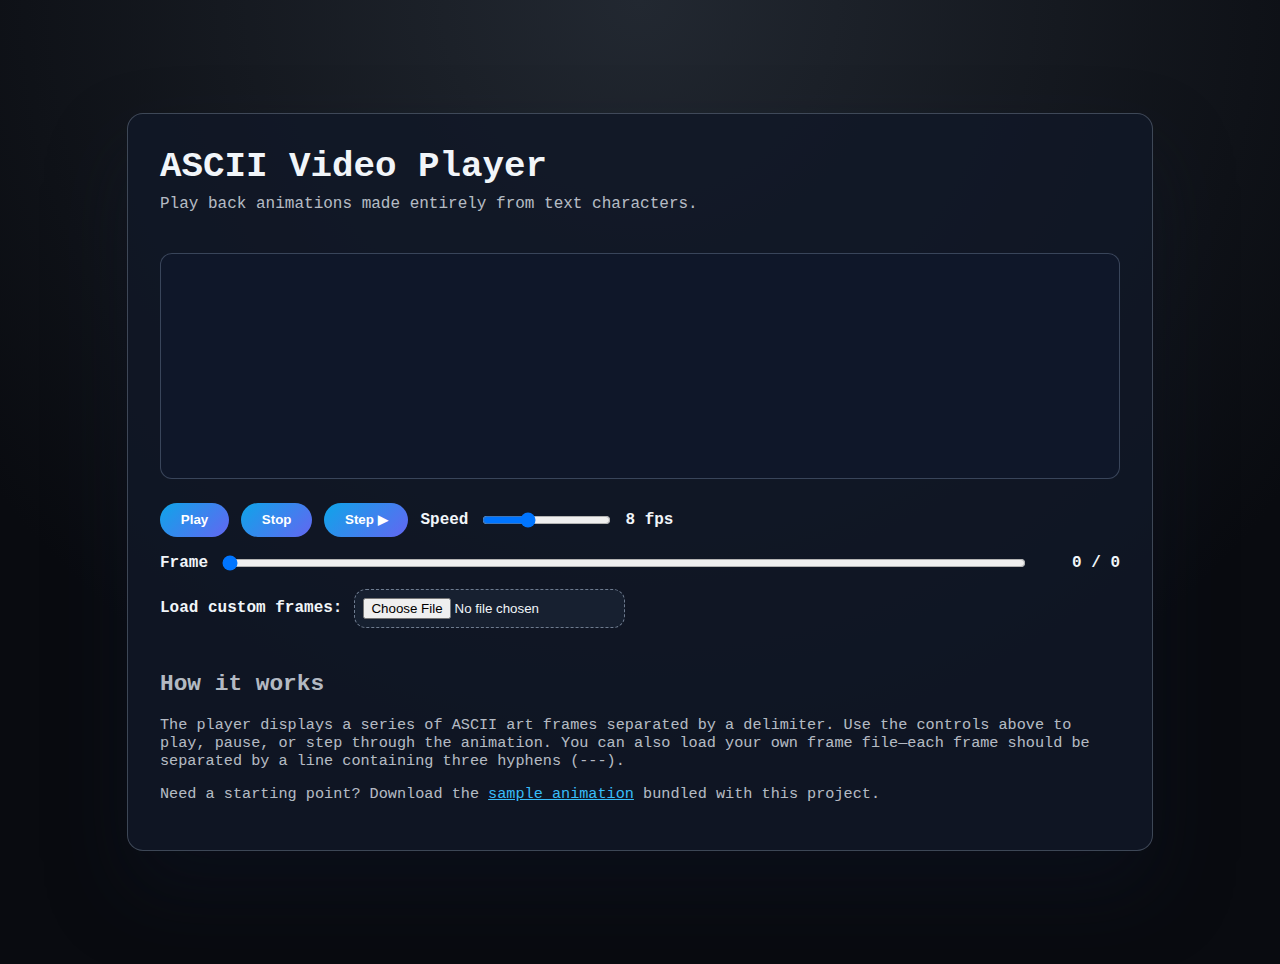
<file: index.html>
<!DOCTYPE html>
<html lang="en">
<head>
  <meta charset="UTF-8" />
  <meta name="viewport" content="width=device-width, initial-scale=1.0" />
  <title>ASCII Video Player</title>
  <link rel="stylesheet" href="style.css" />
</head>
<body>
  <main class="player">
    <header>
      <h1>ASCII Video Player</h1>
      <p class="tagline">Play back animations made entirely from text characters.</p>
    </header>

    <section class="display">
      <pre id="frameDisplay" aria-live="polite"></pre>
    </section>

    <section class="controls" aria-label="Playback controls">
      <div class="primary-controls">
        <button id="playPauseBtn" type="button">Play</button>
        <button id="stopBtn" type="button">Stop</button>
        <button id="stepBtn" type="button">Step ▶</button>
        <label class="fps-control">
          <span>Speed</span>
          <input id="speedSlider" type="range" min="2" max="20" step="1" value="8" />
          <span id="speedValue">8 fps</span>
        </label>
      </div>

      <label class="timeline" for="frameRange">
        <span>Frame</span>
        <input id="frameRange" type="range" min="0" max="0" value="0" />
        <span id="frameCount">0 / 0</span>
      </label>

      <label class="file-loader" for="frameFile">
        <span>Load custom frames:</span>
        <input id="frameFile" type="file" accept=".txt,.asc,.ansi" />
      </label>
    </section>

    <section class="help">
      <h2>How it works</h2>
      <p>
        The player displays a series of ASCII art frames separated by a delimiter.
        Use the controls above to play, pause, or step through the animation. You can
        also load your own frame file—each frame should be separated by a line containing
        three hyphens (<code>---</code>).
      </p>
      <p>
        Need a starting point? Download the
        <a href="sample-frames.txt" download>sample animation</a>
        bundled with this project.
      </p>
    </section>
  </main>

  <script src="script.js"></script>
</body>
</html>
</file>
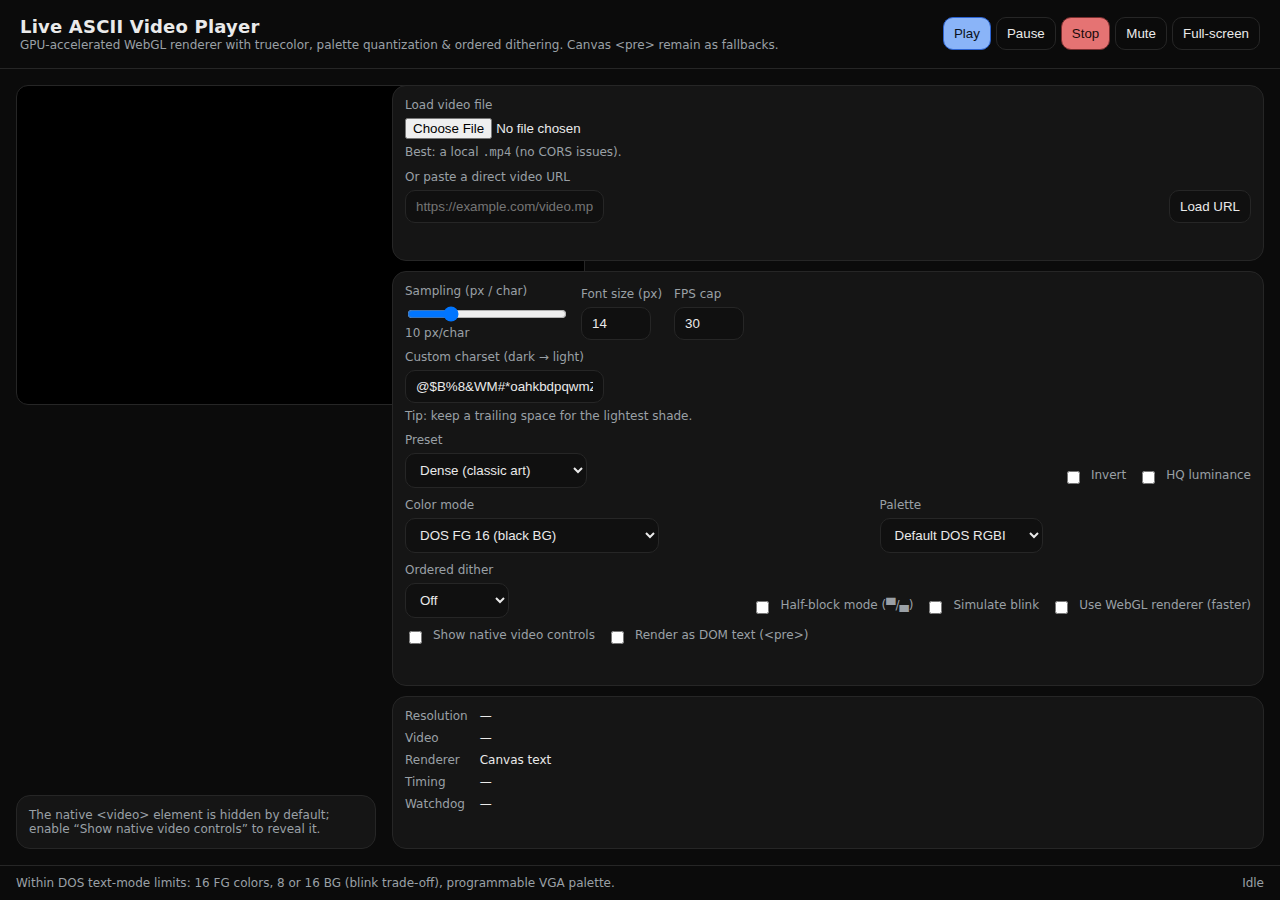
<file: ASCII video engine.html>
<!DOCTYPE html>
<html lang="en">
<head>
  <meta charset="utf-8" />
  <meta name="viewport" content="width=device-width, initial-scale=1, viewport-fit=cover" />
  <title>Live ASCII Video Player — GPU Accelerated (WebGL Truecolor)</title>
  <style>
    :root{
      --bg:#0b0b0b; --fg:#eaeaea; --muted:#9aa0a6; --accent:#8ab4f8;
      --card:#151515; --border:#262626; --danger:#e57373;
      --stage-ar: 16/9;
    }
    *{box-sizing:border-box}
    html,body{height:100%;margin:0;background:var(--bg);color:var(--fg);font-family:ui-sans-serif,system-ui,-apple-system,Segoe UI,Roboto,Helvetica,Arial,"Apple Color Emoji","Segoe UI Emoji";}
    .wrap{display:grid;grid-template-rows:auto 1fr auto;min-height:100dvh;}
    header{padding:16px 20px;border-bottom:1px solid var(--border);display:flex;gap:12px;align-items:center;justify-content:space-between;flex-wrap:wrap}
    header h1{font-size:18px;line-height:1.2;margin:0;font-weight:700;letter-spacing:.2px}
    header .sub{font-size:12px;color:var(--muted)}
    .controls{display:flex;flex-wrap:wrap;gap:10px;align-items:center}
    .card{background:var(--card);border:1px solid var(--border);border-radius:14px;padding:12px}
    label{font-size:12px;color:var(--muted);display:block;margin-bottom:6px}
    input[type="text"], input[type="number"], input[type="url"], .btn, select{
      background:#101010;border:1px solid var(--border);color:var(--fg);
      padding:8px 10px;border-radius:10px;outline:none;min-width:0;
    }
    input[type="range"]{width:160px}
    .btn{cursor:pointer;user-select:none;transition:transform .05s ease, background .2s ease}
    .btn:hover{background:#141414}
    .btn:active{transform:translateY(1px)}
    .btn.primary{background:var(--accent);color:#0b1220;border-color:#2b63d3}
    .btn.danger{background:var(--danger);color:#190a0a;border-color:#7a2e2e}
    .btn.ghost{background:transparent;border-color:var(--border)}
    .row{display:flex;gap:12px;flex-wrap:wrap;align-items:end}
    .grow{flex:1 1 auto}
    main{display:grid;grid-template-columns:360px 1fr;gap:16px;padding:16px;min-height:0}
    .left{min-width:260px}
    .right{display:grid;grid-template-rows:1fr auto;min-height:0}
    .stage{contain: layout; position:relative;display:flex;align-items:center;justify-content:center;background:#000;border-radius:12px;border:1px solid var(--border);min-height:320px;overflow:auto;aspect-ratio:var(--stage-ar)}
    canvas#ascii{display:block;width:100%;height:100%;}
    .footer{padding:10px 16px;border-top:1px solid var(--border);display:flex;justify-content:space-between;color:var(--muted);font-size:12px}
    .kv{display:grid;grid-template-columns:auto 1fr;gap:8px 12px;align-items:center}
    .muted{color:var(--muted)}
    .small{font-size:12px}
    .hint{font-size:12px;color:var(--muted);margin-top:6px}
    .stack{display:grid;gap:10px}
    .hidden{display:none !important}
    .switch{display:flex;align-items:center;gap:8px}
    .notice{background:#0f1a2b;border:1px dashed #2b63d3;color:#bcd3ff;padding:10px 12px;border-radius:12px;font-size:12px}
    .code{font-family:ui-monospace,SFMono-Regular,Menlo,Consolas,"Liberation Mono",monospace}

    .mobile-only{display:none}
    .desktop-only{display:initial}
    body.is-mobile .desktop-only{display:none}
    body.is-mobile .mobile-only{display:initial}

    body.is-mobile main{grid-template-columns:1fr; padding:10px; gap:10px}
    body.is-mobile .left{order:2}
    body.is-mobile .right{order:1}
    body.is-mobile .stage{min-height:38dvh; border-radius:10px}
    body.is-mobile input[type="range"]{width:100%}
    body.is-mobile .kv{grid-template-columns:1fr 1fr}
    .mobilebar{display:none}
    body.is-mobile .mobilebar{
      position:sticky;bottom:0;left:0;right:0;
      display:flex;gap:8px;align-items:center;justify-content:space-between;
      background:var(--card);border-top:1px solid var(--border);
      padding:8px env(safe-area-inset-right) calc(8px + env(safe-area-inset-bottom)) env(safe-area-inset-left);
      z-index:10;
    }
    body.is-mobile .mobilebar .btn{flex:0 0 auto; padding:10px 12px; border-radius:12px}
    body.is-mobile .mobilebar .btn.wide{flex:1 1 auto}
    body.is-mobile .mobilebar input[type="range"]{width:100%}
    body.is-mobile .footer{padding-bottom:calc(10px + env(safe-area-inset-bottom))}

    header, main .left, .mobilebar { position: relative; z-index: 20; }
    .stage, .stage canvas, #asciiPre { z-index: 0; pointer-events: none; }
    #video { pointer-events: none; }
  </style>
</head>
<body>
  <div class="wrap">
    <header>
      <div>
        <h1>Live ASCII Video Player</h1>
        <div class="sub">GPU‑accelerated WebGL renderer with truecolor, palette quantization & ordered dithering. Canvas &lt;pre&gt; remain as fallbacks.</div>
      </div>
      <div class="controls desktop-only">
        <button class="btn primary" id="playBtn">Play</button>
        <button class="btn ghost" id="pauseBtn">Pause</button>
        <button class="btn danger" id="stopBtn">Stop</button>
        <button class="btn ghost" id="muteBtn">Mute</button>
        <button class="btn ghost" id="fsBtn">Full-screen</button>
      </div>
    </header>

    <main>
      <section class="right">
        <div class="stage" id="stage">
          <canvas id="ascii"></canvas>
          <pre id="asciiPre" class="hidden" style="margin:0;font-family:ui-monospace,SFMono-Regular,Menlo,Consolas,'Liberation Mono',monospace;line-height:1.0;font-size:14px;color:#fff;white-space:pre;user-select:text;"></pre>
        </div>
        <div class="card" style="margin-top:12px">
          <video id="video" class="hidden" crossorigin="anonymous" playsinline webkit-playsinline></video>
          <div class="small muted">The native &lt;video&gt; element is hidden by default; enable “Show native video controls” to reveal it.</div>
        </div>
      </section>

      <section class="left stack">
        <div class="card">
          <div class="row">
            <div class="grow">
              <label for="fileInput">Load video file</label>
              <input id="fileInput" type="file" accept="video/*"/>
              <div class="hint">Best: a local <span class="code">.mp4</span> (no CORS issues).</div>
            </div>
          </div>
          <div class="row" style="margin-top:10px">
            <div class="grow">
              <label for="urlInput">Or paste a direct video URL</label>
              <input id="urlInput" type="url" placeholder="https://example.com/video.mp4 (must allow CORS)"/>
            </div>
            <button class="btn" id="loadUrlBtn">Load URL</button>
          </div>
        </div>

        <div class="card desktop-only">
          <div class="row">
            <div>
              <label for="scale">Sampling (px / char)</label>
              <input id="scale" type="range" min="4" max="28" step="1" value="10"/>
              <div class="small muted" id="scaleLabel">10 px/char</div>
            </div>
            <div>
              <label for="fontSize">Font size (px)</label>
              <input id="fontSize" type="number" min="6" max="28" value="14"/>
            </div>
            <div>
              <label for="fpsCap">FPS cap</label>
              <input id="fpsCap" type="number" min="5" max="60" value="30"/>
            </div>
          </div>

          <div class="row" style="margin-top:10px">
            <div class="grow">
              <label for="charset">Custom charset (dark → light)</label>
              <input id="charset" type="text" value="@$B%8&WM#*oahkbdpqwmZO0QLCJUYXzcvunxrjft/|()1{}[]?-_+~<>i!lI;:,\&quot;^`'. " />
              <div class="hint">Tip: keep a trailing space for the lightest shade.</div>
            </div>
          </div>

          <div class="row" style="margin-top:10px">
            <div class="grow">
              <label for="charsetPreset">Preset</label>
              <select id="charsetPreset">
                <option value="dense" selected>Dense (classic art)</option>
                <option value="classic">Classic (@%#*+=-:. )</option>
                <option value="blocks">Blocks (█▓▒░…)</option>
                <option value="numbers">Numbers & punctuation</option>
                <option value="custom">Use Custom</option>
              </select>
            </div>
            <div class="switch">
              <input id="invert" type="checkbox"/>
              <label for="invert">Invert</label>
            </div>
            <div class="switch">
              <input id="hqLuma" type="checkbox"/>
              <label for="hqLuma">HQ luminance</label>
            </div>
          </div>

          <div class="row" style="margin-top:10px">
            <div class="grow">
              <label for="colorMode">Color mode</label>
              <select id="colorMode">
                <option value="off">Off (monochrome)</option>
                <option value="fg16" selected>DOS FG 16 (black BG)</option>
                <option value="fg16bg8">DOS FG 16 + BG 8 (CPU only)</option>
                <option value="gray4">Grays (Black/DkGray/LtGray/White)</option>
                <option value="fullcolor">Truecolor 24-bit</option>
                <option value="fg216">FG 216 (Web‑safe)</option>
                <option value="xterm256">FG 256 (XTerm approx)</option>
              </select>
            </div>
            <div class="grow">
              <label for="paletteMode">Palette</label>
              <select id="paletteMode">
                <option value="dos" selected>Default DOS RGBI</option>
                <option value="win16">Windows 16</option>
                <option value="ansi16">ANSI 16</option>
                <option value="vga16">VGA 16 (Win9x)</option>
                <option value="cga16">CGA 16</option>
                <option value="gray16">Gray 16</option>
                <option value="xterm16">XTerm 16</option>
                <option value="vga-auto">VGA Auto (learn 16)</option>
              </select>
            </div>
          </div>

          <div class="row" style="margin-top:10px">
            <div class="grow">
              <label for="dither">Ordered dither</label>
              <select id="dither">
                <option value="off" selected>Off</option>
                <option value="bayer2">Bayer 2×2</option>
                <option value="bayer4">Bayer 4×4</option>
              </select>
            </div>
            <div class="switch">
              <input id="halfBlock" type="checkbox"/>
              <label for="halfBlock">Half-block mode (▀/▄)</label>
            </div>
            <div class="switch">
              <input id="blink" type="checkbox"/>
              <label for="blink">Simulate blink</label>
            </div>
            <div class="switch">
              <input id="useWebGL" type="checkbox"/>
              <label for="useWebGL">Use WebGL renderer (faster)</label>
            </div>
          </div>

          <div class="row" style="margin-top:10px">
            <div class="switch">
              <input id="showNative" type="checkbox"/>
              <label for="showNative">Show native video controls</label>
            </div>
            <div class="switch">
              <input id="usePre" type="checkbox"/>
              <label for="usePre">Render as DOM text (&lt;pre&gt;)</label>
            </div>
          </div>
        </div>

        <!-- Mobile settings collapsible -->
        <details class="settings mobile-only">
          <summary>Settings</summary>
          <div class="content">
            <div class="card" style="margin-top:6px">
              <div class="row">
                <div class="grow">
                  <label for="scale_m">Sampling (px / char)</label>
                  <input id="scale_m" type="range" min="4" max="28" step="1" value="12"/>
                  <div class="small muted" id="scaleLabel_m">12 px/char</div>
                </div>
              </div>
              <div class="row" style="margin-top:10px">
                <div style="min-width:120px">
                  <label for="fontSize_m">Font size (px)</label>
                  <input id="fontSize_m" type="number" min="6" max="24" value="12"/>
                </div>
                <div style="min-width:120px">
                  <label for="fpsCap_m">FPS cap</label>
                  <input id="fpsCap_m" type="number" min="5" max="60" value="30"/>
                </div>
              </div>
              <div class="row" style="margin-top:10px">
                <div class="grow">
                  <label for="charset_m">Custom charset (dark → light)</label>
                  <input id="charset_m" type="text" value="@$B%8&WM#*oahkbdpqwmZO0QLCJUYXzcvunxrjft/|()1{}[]?-_+~<>i!lI;:,\&quot;^`'. " />
                </div>
                <div class="switch">
                  <input id="invert_m" type="checkbox"/>
                  <label for="invert_m">Invert</label>
                </div>
              </div>
              <div class="row" style="margin-top:10px">
                <div class="grow">
                  <label for="charsetPreset_m">Preset</label>
                  <select id="charsetPreset_m">
                    <option value="dense" selected>Dense (classic art)</option>
                    <option value="classic">Classic (@%#*+=-:. )</option>
                    <option value="blocks">Blocks (█▓▒░…)</option>
                    <option value="numbers">Numbers & punctuation</option>
                    <option value="custom">Use Custom</option>
                  </select>
                </div>
              </div>

              <div class="row" style="margin-top:10px">
                <div class="grow">
                  <label for="colorMode_m">Color mode</label>
                  <select id="colorMode_m">
                    <option value="off">Off (monochrome)</option>
                    <option value="fg16" selected>DOS FG 16 (black BG)</option>
                    <option value="fg16bg8">DOS FG 16 + BG 8 (CPU only)</option>
                    <option value="gray4">Grays (Black/DkGray/LtGray/White)</option>
                    <option value="fullcolor">Truecolor 24-bit</option>
                    <option value="fg216">FG 216 (Web‑safe)</option>
                    <option value="xterm256">FG 256 (XTerm approx)</option>
                  </select>
                </div>
                <div class="grow">
                  <label for="paletteMode_m">Palette</label>
                  <select id="paletteMode_m">
                    <option value="dos" selected>Default DOS RGBI</option>
                    <option value="win16">Windows 16</option>
                    <option value="ansi16">ANSI 16</option>
                    <option value="vga16">VGA 16 (Win9x)</option>
                    <option value="cga16">CGA 16</option>
                    <option value="gray16">Gray 16</option>
                    <option value="xterm16">XTerm 16</option>
                    <option value="vga-auto">VGA Auto (learn 16)</option>
                  </select>
                </div>
              </div>

              <div class="row" style="margin-top:10px">
                <div class="grow">
                  <label for="dither_m">Ordered dither</label>
                  <select id="dither_m">
                    <option value="off" selected>Off</option>
                    <option value="bayer2">Bayer 2×2</option>
                    <option value="bayer4">Bayer 4×4</option>
                  </select>
                </div>
                <div class="switch">
                  <input id="halfBlock_m" type="checkbox"/>
                  <label for="halfBlock_m">Half-block mode (▀/▄)</label>
                </div>
                <div class="switch">
                  <input id="hqLuma_m" type="checkbox"/>
                  <label for="hqLuma_m">HQ luminance (BT.709)</label>
                </div>
                <div class="switch">
                  <input id="blink_m" type="checkbox"/>
                  <label for="blink_m">Simulate blink</label>
                </div>
              </div>

              <div class="row" style="margin-top:10px">
                <div class="switch">
                  <input id="showNative_m" type="checkbox"/>
                  <label for="showNative_m">Show native video controls</label>
                </div>
                <div class="switch">
                  <input id="usePre_m" type="checkbox"/>
                  <label for="usePre_m">Render as DOM text (&lt;pre&gt;)</label>
                </div>
              </div>
            </div>
          </div>
        </details>

        <div class="card">
          <div class="kv small">
            <div class="muted">Resolution</div><div id="resOut">—</div>
            <div class="muted">Video</div><div id="infoOut">—</div>
            <div class="muted">Renderer</div><div id="rendererOut">Canvas text</div>
            <div class="muted">Timing</div><div id="timingOut">—</div>
            <div class="muted">Watchdog</div><div id="watchdogOut">—</div>
          </div>
        </div>
      </section>
    </main>

    <!-- Mobile action bar -->
    <div class="mobilebar" id="mobileBar" role="toolbar" aria-label="Playback controls">
      <button class="btn primary" id="mPlay">Play</button>
      <button class="btn ghost" id="mPause">Pause</button>
      <button class="btn danger" id="mStop">Stop</button>
      <button class="btn ghost" id="mMute">Mute</button>
      <button class="btn ghost" id="mFs" aria-label="Toggle Fullscreen">⤢</button>
    </div>

    <div class="footer">
      <div>Within DOS text-mode limits: 16 FG colors, 8 or 16 BG (blink trade-off), programmable VGA palette.</div>
      <div id="status" class="muted">Idle</div>
    </div>
  </div>

  <!-- ===== Main App (Canvas & <pre> fallbacks remain) ===== -->
  <script>
  (() => {
    function isMobileUA(){
      const ua = navigator.userAgent || navigator.vendor || window.opera || "";
      return /Android|webOS|iPhone|iPad|iPod|BlackBerry|IEMobile|Opera Mini/i.test(ua);
    }
    if (isMobileUA()) document.body.classList.add('is-mobile');

    function setStageAspectForOrientation(){
      if (!document.body.classList.contains('is-mobile')) return;
      const portrait = (screen.orientation && screen.orientation.type ? screen.orientation.type.includes('portrait') : window.innerHeight >= window.innerWidth);
      document.documentElement.style.setProperty('--stage-ar', portrait ? '9/16' : '16/9');
    }
    setStageAspectForOrientation();
    window.addEventListener('orientationchange', setStageAspectForOrientation);
    window.addEventListener('resize', setStageAspectForOrientation);

    const video = document.getElementById('video');
    const asciiCanvas = document.getElementById('ascii');
    const asciiCtx = asciiCanvas.getContext('2d');
    asciiCtx.textBaseline = 'top';
    const asciiPre = document.getElementById('asciiPre');
    const stage = document.getElementById('stage');

    const workCanvas = document.createElement('canvas');
    const workCtx = workCanvas.getContext('2d', { willReadFrequently: true });

    // Expose to window so the WebGL wrapper can see them.
    window.workCanvas = workCanvas;

    const playBtn = document.getElementById('playBtn');
    const pauseBtn = document.getElementById('pauseBtn');
    const stopBtn = document.getElementById('stopBtn');
    const muteBtn = document.getElementById('muteBtn');
    const fsBtn = document.getElementById('fsBtn');

    const mPlay = document.getElementById('mPlay');
    const mPause = document.getElementById('mPause');
    const mStop = document.getElementById('mStop');
    const mMute = document.getElementById('mMute');
    const mFs = document.getElementById('mFs');

    const fileInput = document.getElementById('fileInput');
    const urlInput = document.getElementById('urlInput');
    const loadUrlBtn = document.getElementById('loadUrlBtn');

    const scaleInput = document.getElementById('scale');
    const scaleLabel = document.getElementById('scaleLabel');
    const fontSizeInput = document.getElementById('fontSize');
    const fpsCapInput = document.getElementById('fpsCap');
    const charsetInput = document.getElementById('charset');
    const charsetPreset = document.getElementById('charsetPreset');
    const invertInput = document.getElementById('invert');
    const hqLumaInput = document.getElementById('hqLuma');
    const hqLumaInput_m = document.getElementById('hqLuma_m');
    const showNativeInput = document.getElementById('showNative');
    const usePreInput = document.getElementById('usePre');
    const colorModeSel = document.getElementById('colorMode');
    const paletteModeSel = document.getElementById('paletteMode');
    const ditherSel = document.getElementById('dither');
    const halfBlockInput = document.getElementById('halfBlock');
    const blinkInput = document.getElementById('blink');
    const useWebGLInput = document.getElementById('useWebGL');

    const scaleInput_m = document.getElementById('scale_m');
    const scaleLabel_m = document.getElementById('scaleLabel_m');
    const fontSizeInput_m = document.getElementById('fontSize_m');
    const fpsCapInput_m = document.getElementById('fpsCap_m');
    const charsetInput_m = document.getElementById('charset_m');
    const charsetPreset_m = document.getElementById('charsetPreset_m');
    const invertInput_m = document.getElementById('invert_m');
    const showNativeInput_m = document.getElementById('showNative_m');
    const usePreInput_m = document.getElementById('usePre_m');
    const colorModeSel_m = document.getElementById('colorMode_m');
    const paletteModeSel_m = document.getElementById('paletteMode_m');
    const ditherSel_m = document.getElementById('dither_m');
    const halfBlockInput_m = document.getElementById('halfBlock_m');
    const blinkInput_m = document.getElementById('blink_m');

    const resOut = document.getElementById('resOut');
    const infoOut = document.getElementById('infoOut');
    const rendererOut = document.getElementById('rendererOut');
    const timingOut = document.getElementById('timingOut');
    const watchdogOut = document.getElementById('watchdogOut');
    const status = document.getElementById('status');

    // --- DOS & VGA palettes ---
    const DOS16 = [
      [0x00,0x00,0x00], [0xAA,0x00,0x00], [0x00,0xAA,0x00], [0xAA,0x55,0x00],
      [0x00,0x00,0xAA], [0xAA,0x00,0xAA], [0x00,0xAA,0xAA], [0xAA,0xAA,0xAA],
      [0x55,0x55,0x55], [0xFF,0x55,0x55], [0x55,0xFF,0x55], [0xFF,0xFF,0x55],
      [0x55,0x55,0xFF], [0xFF,0x55,0xFF], [0x55,0xFF,0xFF], [0xFF,0xFF,0xFF],
    ];
    let ACTIVE16 = DOS16.map(c=>c.slice()); // may be replaced by VGA-auto

    const DOS8_BG = DOS16.slice(0,8);
    const GRAY4 = [DOS16[0], DOS16[8], DOS16[7], DOS16[15]];

    // --- Char presets ---
    const PRESETS = {
      dense: "@$B%8&WM#*oahkbdpqwmZO0QLCJUYXzcvunxrjft/|()1{}[]?-_+~<>i!lI;:,\\\"^`'. ",
      classic: "@%#*+=-:. ",
      blocks: "█▓▒░@#W$9876543210?!;:+=-,._ ",
      numbers: "MNBH@$&80Z5S2I!;:,._ "
    };

    // Ordered dither matrices (normalized 0..1)
    const BAYER2 = [0,2,3,1].map(v=> (v+0.5)/4 );
    const BAYER4 = [
      0,  8,  2, 10,
     12,  4, 14,  6,
      3, 11,  1,  9,
     15,  7, 13,  5
    ].map(v=> (v+0.5)/16);

    // --- State ---
    let cols = 0, rows = 0;
    let sample = 10, fontSize = 14, fpsCap = 30;
    let charset = PRESETS.dense, invert = false, usingPre = false, useHQLuma = false;
    let colorMode = 'fg16', paletteMode = 'dos', dither = 'off', halfBlock = false, blinkOn = false;
    let fontMetrics = { chW: 8, lineH: 14 };
    let playing = false, rafId = null, vfcHandle = null, lastFrameTime = 0, lastDrawAt = 0, firstLoad = true, stallCount = 0;

    // LUTs
    let charIdxLUT = new Uint8Array(256); // 0..255 -> charset index
    function rebuildCharLUT(){
      const gl = charset.length - 1;
      for (let i=0;i<256;i++){
        charIdxLUT[i] = Math.min(gl, (i*gl/255)|0);
      }
    }

    function setStatus(s){ status.textContent = s; }
    function ms(){ return performance.now(); }
    const lumFast = (r,g,b)=> ((r*77 + g*150 + b*29) >> 8);
    const lumHQ = (r,g,b)=> (0.2126*r + 0.7152*g + 0.0722*b);
    let luminance = lumFast;

    // nearest color using squared distance in RGB (CPU path)
    function nearestIdx(rgb, palette){
      let best = 0, bestd = 1e9;
      for (let i=0;i<palette.length;i++){
        const p = palette[i];
        const dr = rgb[0]-p[0], dg = rgb[1]-p[1], db = rgb[2]-p[2];
        const d = dr*dr + dg*dg + db*db;
        if (d<bestd){ bestd=d; best=i; }
      }
      return best;
    }

    // === Palettes (16-color families) ===
    const WIN16 = [
      [0,0,0],[128,0,0],[0,128,0],[128,128,0],[0,0,128],[128,0,128],[0,128,128],[192,192,192],
      [128,128,128],[255,0,0],[0,255,0],[255,255,0],[0,0,255],[255,0,255],[0,255,255],[255,255,255]
    ];
    const ANSI16 = WIN16.slice();
    const VGA16  = [
      [0,0,0],[0,0,170],[0,170,0],[0,170,170],[170,0,0],[170,0,170],[170,85,0],[170,170,170],
      [85,85,85],[85,85,255],[85,255,85],[85,255,255],[255,85,85],[255,85,255],[255,255,85],[255,255,255]
    ];
    const CGA16 = VGA16.slice();
    const GRAY16 = Array.from({length:16},(_,i)=>{ const v=(i*17)|0; return [v,v,v]; });
    const XTERM16 = [
      [0,0,0],[205,0,0],[0,205,0],[205,205,0],[0,0,238],[205,0,205],[0,205,205],[229,229,229],
      [127,127,127],[255,0,0],[0,255,0],[255,255,0],[92,92,255],[255,0,255],[0,255,255],[255,255,255]
    ];

    function activatePalette(mode){
      switch(mode){
        case 'win16': ACTIVE16 = WIN16.map(c=>c.slice()); break;
        case 'ansi16': ACTIVE16 = ANSI16.map(c=>c.slice()); break;
        case 'vga16': ACTIVE16 = VGA16.map(c=>c.slice()); break;
        case 'cga16': ACTIVE16 = CGA16.map(c=>c.slice()); break;
        case 'gray16': ACTIVE16 = GRAY16.map(c=>c.slice()); break;
        case 'xterm16': ACTIVE16 = XTERM16.map(c=>c.slice()); break;
        case 'dos': default: ACTIVE16 = DOS16.map(c=>c.slice()); break;
      }
    }

    // === Fast palette mapping helpers (CPU) ===
    function wsQuant(v){ return Math.max(0, Math.min(255, Math.round(v/51)*51)); }
    function mapWebSafeRGB(r,g,b){ return [wsQuant(r), wsQuant(g), wsQuant(b)]; }

    // XTerm 256 palette (CPU) — simplified KD tree omitted here for brevity

    const rgbHex = rgb => "#" + [rgb[0],rgb[1],rgb[2]].map(v=>v.toString(16).padStart(2,'0')).join('');

    function mobileMode(){ return document.body.classList.contains('is-mobile'); }
    function syncMirrors(fromMobile){
      const pairs = [
        [scaleInput, scaleInput_m], [fontSizeInput, fontSizeInput_m], [fpsCapInput, fpsCapInput_m],
        [charsetInput, charsetInput_m], [charsetPreset, charsetPreset_m],
        [invertInput, invertInput_m], [showNativeInput, showNativeInput_m], [usePreInput, usePreInput_m],
        [colorModeSel, colorModeSel_m], [paletteModeSel, paletteModeSel_m], [ditherSel, ditherSel_m],
        [halfBlockInput, halfBlockInput_m], [blinkInput, blinkInput_m], [hqLumaInput, hqLumaInput_m]
      ];
      for (const [d,m] of pairs){
        if (!d || !m) continue;
        if (fromMobile){ d.value = m.value; if (d.type==='checkbox') d.checked = m.checked; }
        else { m.value = d.value; if (m.type==='checkbox') m.checked = d.checked; }
      }
    }

    function pickCharset(){
      const useMobile = mobileMode();
      const presetEl = useMobile ? charsetPreset_m : charsetPreset;
      const customEl = useMobile ? charsetInput_m : charsetInput;
      const preset = (presetEl && presetEl.value) || 'dense';
      if (preset === 'custom'){
        let v = (customEl && customEl.value) || PRESETS.dense;
        if (v.length < 2) v = PRESETS.classic + " ";
        return v;
      }
      return PRESETS[preset] || PRESETS.dense;
    }

    function measureFont(){
      asciiCtx.font = fontSize + "px ui-monospace,SFMono-Regular,Menlo,Consolas,'Liberation Mono',monospace";
      const m = asciiCtx.measureText("M");
      const chW = Math.max(1, Math.ceil(m.width));
      const lineH = Math.ceil((m.actualBoundingBoxAscent||fontSize*0.8) + (m.actualBoundingBoxDescent||fontSize*0.2));
      fontMetrics = { chW, lineH };
      return fontMetrics;
    }

    // === Exported so the WebGL wrapper can intercept ===
    async function restartBackend(){
      try{ if (window.backendHandle && window.backendHandle.stop) window.backendHandle.stop(); }catch{}
      if (!window.Backend) return;
      const W = workCanvas.width|0, H = workCanvas.height|0;
      window.backendHandle = await Backend.start(video, {cols:W, rows:H}, ({rgba, cols, rows})=>{
        if (!rgba) return;
        window._frameRGBA = new Uint8ClampedArray(rgba);
        window._frameW = cols|0; window._frameH = rows|0;
      });
    }
    window.restartBackend = restartBackend;

    function updateDerived(){
      const useMobile = mobileMode();
      if (useMobile) syncMirrors(false);

      const scaleEl = useMobile ? scaleInput_m : scaleInput;
      const fontEl  = useMobile ? fontSizeInput_m : fontSizeInput;
      const fpsEl   = useMobile ? fpsCapInput_m : fpsCapInput;
      const invertEl= useMobile ? invertInput_m : invertInput;
      const showEl  = useMobile ? showNativeInput_m : showNativeInput;
      const preEl   = useMobile ? usePreInput_m : usePreInput;
      const colorEl = useMobile ? colorModeSel_m : colorModeSel;
      const palEl   = useMobile ? paletteModeSel_m : paletteModeSel;
      const dithEl  = useMobile ? ditherSel_m : ditherSel;
      const halfEl  = useMobile ? halfBlockInput_m : halfBlockInput;
      const blinkEl = useMobile ? blinkInput_m : blinkInput;

      sample = parseInt(scaleEl?.value || 10,10);
      fontSize = parseInt(fontEl?.value || 14,10);
      fpsCap = parseInt(fpsEl?.value || 30,10);
      charset = pickCharset();
      invert = !!(invertEl?.checked);
      usingPre = !!(preEl?.checked);
      colorMode = (colorEl?.value) || 'fg16';
      if (colorMode==='fullcolor' && usingPre) { usingPre = false; if (preEl) preEl.checked = false; }
      paletteMode = (palEl?.value) || 'dos';
      dither = (dithEl?.value) || 'off';
      halfBlock = !!(halfEl?.checked);
      blinkOn = !!(blinkEl?.checked);
      useHQLuma = !!(hqLumaInput?.checked);
      luminance = useHQLuma ? lumHQ : lumFast;

      if (scaleLabel) scaleLabel.textContent = sample + ' px/char';
      if (scaleLabel_m) scaleLabel_m.textContent = sample + ' px/char';

      rebuildCharLUT();

      if (video.videoWidth && video.videoHeight){
        const { chW, lineH } = measureFont();
        const charAspect = lineH / chW;
        const vH = halfBlock ? (video.videoHeight/2)|0 : video.videoHeight;
        cols = Math.max(1, Math.floor(video.videoWidth / sample));
        rows = Math.max(1, Math.floor(vH / sample * charAspect));
        workCanvas.width = cols;
        workCanvas.height = halfBlock ? rows*2 : rows;
        asciiCanvas.width = chW * cols;
        asciiCanvas.height = lineH * rows;
        resOut.textContent = cols + " × " + rows + (halfBlock ? " (half-block x2 vertically)" : "") + " chars";
        infoOut.textContent = video.videoWidth + "×" + video.videoHeight + " @ " + (video.frameRate || '?') + "fps";
        rendererOut.textContent = usingPre ? 'DOM <pre>' : (useWebGLInput?.checked ? 'WebGL (ASCII shader)' : 'Canvas text');
      }

      asciiPre.classList.toggle('hidden', !usingPre);
      asciiCanvas.classList.toggle('hidden', usingPre);
      video.classList.toggle('hidden', !(showEl?.checked));

      // If WebGL is requested and not using <pre>, ask the wrapper to take over by calling restartBackend()
      try { restartBackend(); } catch{}
    }

    // --- VGA Auto palette (CPU path) left intact for fallbacks ---
    let km = null;

    function bayerVal(x,y){
      if (dither==='bayer2'){ return BAYER2[(y&1)*2 + (x&1)]; }
      if (dither==='bayer4'){ return BAYER4[(y&3)*4 + (x&3)]; }
      return 0.0;
    }

    function drawFrame(){
      if (!video.videoWidth || !video.videoHeight) return;
      try {
        workCtx.drawImage(video, 0, 0, workCanvas.width, workCanvas.height);
      } catch (e){ setStatus('⚠️ Draw blocked (likely CORS). Load a local file instead.'); stopLoops(); return; }

      const img = workCtx.getImageData(0, 0, workCanvas.width, workCanvas.height);
      const data = img.data;

      // Palette activation for CPU path
      if (paletteMode!=='vga-auto'){
        activatePalette(paletteMode);
      }

      const grad = charset, gl = grad.length - 1, inv = invert;
      const ctx = asciiCtx;
      ctx.save();
      ctx.fillStyle = '#000';
      ctx.fillRect(0, 0, asciiCanvas.width, asciiCanvas.height);
      ctx.font = fontSize + "px ui-monospace,SFMono-Regular,Menlo,Consolas,'Liberation Mono',monospace";

      const chW = fontMetrics.chW, lineH = fontMetrics.lineH;
      if (blinkOn){ /* reserved */ }

      if (usingPre){
        // DOM <pre> path (monochrome only for speed)
        let out = new Array(rows);
        for (let y=0; y<rows; y++){
          const chars = new Array(cols);
          for (let x=0; x<cols; x++){
            let p = ((y* (halfBlock?2:1)) * cols + x) * 4;
            const r=data[p], g=data[p+1], b=data[p+2];
            let Y = luminance(r,g,b);
            const dth = bayerVal(x,y) * 255;
            Y = Math.max(0, Math.min(255, Y + (dither==='off'?0: (Y<128? -dth : dth) )));
            let idx = charIdxLUT[Y];
            if (inv) idx = gl-idx;
            chars[x] = grad[idx];
          }
          out[y] = chars.join('');
        }
        asciiPre.textContent = out.join('\\n');
      } else {
        // Canvas path (color & mono)
        if (!halfBlock){
          for (let y = 0; y < rows; y++){
            let runColor = null, runStart = 0, runText = [];
            for (let x = 0; x < cols; x++){
              const p = (y * cols + x) * 4;
              const r=data[p], g=data[p+1], b=data[p+2];
              let Y = luminance(r,g,b);
              const dth = bayerVal(x,y) * 255;
              Y = Math.max(0, Math.min(255, Y + (dither==='off'?0: (Y<128? -dth : dth) )));
              let idx = charIdxLUT[Y];
              if (inv) idx = gl-idx;
              const ch = grad[idx];

              let fg = null, bg = null;
              if (colorMode==='fullcolor'){ fg = [r,g,b]; }
              else if (colorMode==='gray4'){ fg = GRAY4[ nearestIdx([r,g,b], GRAY4) ]; }
              else if (colorMode==='fg216'){ fg = mapWebSafeRGB(r,g,b); }
              else if (colorMode==='xterm256'){ fg = mapWebSafeRGB(r,g,b); } // approx via web-safe for CPU path
              else { fg = ACTIVE16[ nearestIdx([r,g,b], ACTIVE16) ]; }
              if (colorMode==='fg16bg8'){ bg = DOS8_BG[ nearestIdx([r,g,b], DOS8_BG) ]; }

              if (bg){
                ctx.fillStyle = rgbHex(bg);
                ctx.fillRect(x*chW, y*lineH, chW, lineH);
              }

              const colHex = colorMode==='off' ? '#fff' : rgbHex(fg||[255,255,255]);
              if (!runText.length){ runColor = colHex; runStart = x; runText = [ch]; }
              else if (runColor === colHex){ runText.push(ch); }
              else {
                ctx.fillStyle = runColor;
                ctx.fillText(runText.join(''), runStart*chW, y*lineH);
                runColor = colHex; runStart = x; runText = [ch];
              }
            }
            if (runText.length){
              ctx.fillStyle = runColor;
              ctx.fillText(runText.join(''), runStart*chW, y*lineH);
            }
          }
        } else {
          // Half-block mode: CPU fallback only
          const UP = "▀";
          for (let y = 0; y < rows; y++){
            let runFG = null, runBG = null, runStart = 0, runText = [];
            for (let x = 0; x < cols; x++){
              const pTop = ((y*2) * cols + x) * 4;
              const pBot = ((y*2+1) * cols + x) * 4;
              const rt=data[pTop], gt=data[pTop+1], bt=data[pTop+2];
              const rb=data[pBot], gb=data[pBot+1], bb=data[pBot+2];
              let topColor, botColor;
              if (colorMode==='fullcolor'){
                topColor = [rt,gt,bt]; botColor = [rb,gb,bb];
              } else {
                topColor = ACTIVE16[ nearestIdx([rt,gt,bt], ACTIVE16) ];
                botColor = ACTIVE16[ nearestIdx([rb,gb,bb], ACTIVE16) ];
              }
              const same = (topColor[0]===botColor[0] && topColor[1]===botColor[1] && topColor[2]===botColor[2]);
              const ch = same ? "█" : UP;

              const dth = bayerVal(x,y);
              const dist = Math.abs(luminance(rt,gt,bt) - luminance(rb,gb,bb));
              const charOut = (dist < 12 && dth > 0.6) ? " " : ch;

              const fgHex = rgbHex(topColor);
              const bgHex = rgbHex(botColor);
              const sameRun = (runFG===fgHex && runBG===bgHex);
              if (!runText.length){ runFG = fgHex; runBG = bgHex; runStart = x; runText = [charOut]; }
              else if (sameRun){ runText.push(charOut); }
              else {
                if (runBG){
                  asciiCtx.fillStyle = runBG;
                  asciiCtx.fillRect(runStart*chW, y*lineH, (x-runStart)*chW, lineH);
                }
                asciiCtx.fillStyle = runFG;
                asciiCtx.fillText(runText.join(''), runStart*chW, y*lineH);
                runFG = fgHex; runBG = bgHex; runStart = x; runText = [charOut];
              }
            }
            if (runText.length){
              if (runBG){
                asciiCtx.fillStyle = runBG;
                asciiCtx.fillRect(runStart*chW, y*lineH, (cols-runStart)*chW, lineH);
              }
              asciiCtx.fillStyle = runFG;
              asciiCtx.fillText(runText.join(''), runStart*chW, y*lineH);
            }
          }
        }
      }

      asciiCtx.restore();
      lastDrawAt = ms();
    }

    function stopLoops(){
      try{ if (window.backendHandle && window.backendHandle.stop) window.backendHandle.stop(); }catch{}
      playing = false;
      if (rafId) { cancelAnimationFrame(rafId); rafId = null; }
      if (vfcHandle) { try { video.cancelVideoFrameCallback(vfcHandle); } catch{} vfcHandle = null; }
    }

    function loopRAF(){
      if (!playing) return;
      const now = ms();
      const minDelta = 1000 / Math.max(1, fpsCap);
      if (now - lastFrameTime >= minDelta){
        drawFrame();
        lastFrameTime = now;
        timingOut.textContent = 'rAF';
      }
      rafId = requestAnimationFrame(loopRAF);
    }
    function loopVFC(){
      if (!playing) return;
      drawFrame();
      timingOut.textContent = 'video.requestVideoFrameCallback';
      vfcHandle = video.requestVideoFrameCallback(loopVFC);
    }
    function startLoops(){
      try{ restartBackend(); }catch{}
      stopLoops();
      playing = true;
      lastFrameTime = 0;
      lastDrawAt = ms();
      if (typeof video.requestVideoFrameCallback === 'function'){ vfcHandle = video.requestVideoFrameCallback(loopVFC); }
      else { rafId = requestAnimationFrame(loopRAF); }
    }

    const WATCHDOG_INTERVAL_MS = 2000, FREEZE_THRESHOLD_MS = 2500;
    setInterval(() => {
      if (!playing) return;
      const now = ms();
      if (now - lastDrawAt > FREEZE_THRESHOLD_MS){
        stallCount++;
        watchdogOut.textContent = 'Recoveries: ' + stallCount;
        setStatus('Recovering from stall…');
        try {
          if (video.readyState < 2) {
            const src = video.currentSrc || video.src; const t = video.currentTime;
            video.load(); video.src = src; video.currentTime = t;
          }
          startLoops();
          if (video.paused) { video.play().catch(()=>{}); }
        } catch(e){}
        lastDrawAt = now;
      }
    }, WATCHDOG_INTERVAL_MS);
    ['stalled','suspend','waiting','emptied','error'].forEach(ev => {
      video.addEventListener(ev, () => { setStatus('Video ' + ev + '…'); startLoops(); });
    });

    // UI wiring
    const inputs = [scaleInput,fontSizeInput,fpsCapInput,charsetInput,charsetPreset,invertInput,hqLumaInput,showNativeInput,usePreInput,colorModeSel,paletteModeSel,ditherSel,halfBlockInput,blinkInput,useWebGLInput];
    inputs.forEach(el => {
      if (!el) return;
      const evt = (el.tagName==='SELECT') ? 'change' : 'input';
      el.addEventListener(evt, () => { syncMirrors(false); updateDerived(); });
    });
    const minputs = [scaleInput_m,fontSizeInput_m,fpsCapInput_m,charsetInput_m,charsetPreset_m,invertInput_m,showNativeInput_m,usePreInput_m,colorModeSel_m,paletteModeSel_m,ditherSel_m,halfBlockInput_m,blinkInput_m];
    minputs.forEach(el => {
      if (!el) return;
      const evt = (el.tagName==='SELECT') ? 'change' : 'input';
      el.addEventListener(evt, () => { syncMirrors(true); updateDerived(); });
    });
    if (scaleInput) scaleInput.addEventListener('input', () => { if (scaleLabel) scaleLabel.textContent = scaleInput.value + ' px/char'; });
    if (scaleInput_m) scaleInput_m.addEventListener('input', () => { if (scaleLabel_m) scaleLabel_m.textContent = scaleInput_m.value + ' px/char'; });
    if (charsetPreset) charsetPreset.addEventListener('change', () => { if (charsetPreset.value!=='custom') charsetInput.value = PRESETS[charsetPreset.value]; updateDerived(); });
    if (charsetPreset_m) charsetPreset_m.addEventListener('change', () => { if (charsetPreset_m.value!=='custom') charsetInput_m.value = PRESETS[charsetPreset_m.value]; syncMirrors(true); updateDerived(); });

    if (playBtn) playBtn.addEventListener('click', async () => { try { await video.play(); startLoops(); setStatus('Playing'); } catch {} });
    if (pauseBtn) pauseBtn.addEventListener('click', () => { video.pause(); stopLoops(); setStatus('Paused'); });
    if (stopBtn) stopBtn.addEventListener('click', () => { video.pause(); video.currentTime=0; stopLoops(); setStatus('Stopped'); });
    if (muteBtn) muteBtn.addEventListener('click', () => {
      video.muted = !video.muted;
      if (muteBtn) muteBtn.textContent = video.muted ? 'Unmute' : 'Mute';
      if (mMute) mMute.textContent = video.muted ? 'Unmute' : 'Mute';
    });
    if (fsBtn) fsBtn.addEventListener('click', () => {
      if (!document.fullscreenElement){ (stage.requestFullscreen && stage.requestFullscreen()); }
      else { (document.exitFullscreen && document.exitFullscreen()); }
    });

    if (mPlay) mPlay.addEventListener('click', async () => { try { await video.play(); startLoops(); setStatus('Playing'); } catch{} });
    if (mPause) mPause.addEventListener('click', () => { video.pause(); stopLoops(); setStatus('Paused'); });
    if (mStop) mStop.addEventListener('click', () => { video.pause(); video.currentTime=0; stopLoops(); setStatus('Stopped'); });
    if (mMute) mMute.addEventListener('click', () => { video.muted = !video.muted; mMute.textContent = video.muted ? 'Unmute' : 'Mute'; if (muteBtn) muteBtn.textContent = mMute.textContent; });
    if (mFs) mFs.addEventListener('click', () => {
      if (!document.fullscreenElement){ (stage.requestFullscreen && stage.requestFullscreen()); }
      else { (document.exitFullscreen && document.exitFullscreen()); }
    });

    fileInput.addEventListener('change', (e) => { const f=e.target.files?.[0]; if (f){ const url=URL.createObjectURL(f); video.src=url; video.dataset.objecturl=url; video.load(); setStatus('Loaded local file: '+f.name); } });
    function revokeObjectURLIfAny(){ if (video.dataset.objecturl){ try{URL.revokeObjectURL(video.dataset.objecturl);}catch{} delete video.dataset.objecturl; } }
    function loadUrl(url){ revokeObjectURLIfAny(); video.crossOrigin='anonymous'; video.src=url.trim(); video.load(); setStatus('Loaded URL (may require CORS): '+url); }
    loadUrlBtn.addEventListener('click', () => { const url=urlInput.value.trim(); if (url) loadUrl(url); });

    video.addEventListener('loadedmetadata', () => {
      if (firstLoad && mobileMode()){
        scaleInput_m.value = '12'; fontSizeInput_m.value='12'; fpsCapInput_m.value='30';
        charsetPreset_m.value='dense'; charsetInput_m.value=PRESETS.dense; colorModeSel_m.value='fg16';
        paletteModeSel_m.value = 'dos'; ditherSel_m.value='off'; halfBlockInput_m.checked=false;
        syncMirrors(true);
        firstLoad = false;
      }
      updateDerived();
    });
    video.addEventListener('resize', updateDerived);
    window.addEventListener('resize', updateDerived);

    video.addEventListener('pause', () => { stopLoops(); setStatus('Paused'); });
    video.addEventListener('ended', () => { stopLoops(); setStatus('Ended'); });

    stage.addEventListener('click', () => {
      if (!mobileMode()) return;
      if (video.paused){ video.play().then(()=>{ startLoops(); setStatus('Playing'); }).catch(()=>{}); }
      else { video.pause(); stopLoops(); setStatus('Paused'); }
    });

    document.addEventListener('visibilitychange', () => { if (document.hidden){ stopLoops(); } else if (!video.paused){ startLoops(); } });

    // Init
    charsetInput.value = PRESETS.dense;
    if (charsetInput_m) charsetInput_m.value = PRESETS.dense;
    updateDerived();
  })();
  </script>

  <!-- === Video backend upgrade (rVFC/Worker + WebCodecs/MSTP fast path) — unchanged functional baseline === -->
  <script>
  (function(){
    const Has = {
      secure: self.isSecureContext === true,
      webcodecs: ('VideoFrame' in self) && ('MediaStreamTrackProcessor' in self),
      rvfc: 'requestVideoFrameCallback' in HTMLVideoElement.prototype,
      worker: !!window.Worker,
      offscreen: typeof OffscreenCanvas !== 'undefined'
    };

    // Usage: Backend.start(video, {cols, rows}, onResult) -> handle.stop()
    window.Backend = {
      async start(video, dims, onResult){
        const cols = dims.cols|0, rows = dims.rows|0;
        if (Has.secure && Has.webcodecs && Has.worker && Has.offscreen) {
          return startWebCodecsWorker(video, cols, rows, onResult);
        }
        if (Has.rvfc && Has.worker && Has.offscreen){
          return startRvfcWorker(video, cols, rows, onResult);
        }
        return startMainThread(video, cols, rows, onResult);
      }
    };

    function startWebCodecsWorker(video, cols, rows, onResult){
      const blob = new Blob([workerCode(cols, rows, /*useTP=*/true)], {type:'application/javascript'});
      const w = new Worker(URL.createObjectURL(blob));
      w.onmessage = (e)=>{ if (e.data && e.data.type==='result') onResult(e.data); };
      const stream = video.captureStream?.() || video.mozCaptureStream?.();
      if (!stream){ console.warn('captureStream not supported; falling back.'); return startRvfcWorker(video, cols, rows, onResult); }
      const track = stream.getVideoTracks()[0];
      try { w.postMessage({type:'track', track}, [track]); } catch (err) {
        console.warn('Failed to transfer track, falling back:', err);
        return startRvfcWorker(video, cols, rows, onResult);
      }
      return { stop(){ w.terminate(); } };
    }

    function startRvfcWorker(video, cols, rows, onResult){
      const blob = new Blob([workerCode(cols, rows, /*useTP=*/false)], {type:'application/javascript'});
      const w = new Worker(URL.createObjectURL(blob));
      w.onmessage = (e)=>{ if (e.data && e.data.type==='result') onResult(e.data); };
      let running = true, vfc = null;
      const pump = async ()=>{
        if (!running) return;
        try {
          const bmp = await createImageBitmap(video, {resizeWidth: cols, resizeHeight: rows, resizeQuality:'high'});
          w.postMessage({type:'bitmap', bitmap:bmp}, [bmp]);
        } catch {
          const c = document.createElement('canvas'); c.width=cols; c.height=rows;
          const cx = c.getContext('2d', {willReadFrequently:true});
          try { cx.drawImage(video, 0,0, cols, rows); } catch {}
          try { const bmp = await createImageBitmap(c); w.postMessage({type:'bitmap', bitmap:bmp}, [bmp]); } catch {}
        }
        vfc = video.requestVideoFrameCallback ? video.requestVideoFrameCallback(()=>pump()) : requestAnimationFrame(()=>pump());
      };
      pump();
      return { stop(){ running=false; try{ video.cancelVideoFrameCallback?.(vfc) }catch{}; w.terminate(); } };
    }

    function startMainThread(video, cols, rows, onResult){
      let running = true;
      const c = document.createElement('canvas'); c.width=cols; c.height=rows;
      const cx = c.getContext('2d', {willReadFrequently:true});
      (function tick(){
        if (!running) return;
        try { cx.drawImage(video, 0,0, cols, rows); } catch {}
        const img = cx.getImageData(0,0, cols, rows);
        onResult({type:'result', cols, rows, rgba: img.data}, [img.data.buffer]);
        requestAnimationFrame(tick);
      })();
      return { stop(){ running=false; } };
    }

    // Worker code string with advanced WebCodecs path
    function workerCode(cols, rows, useTP){
      return `
        let cols=${cols}|0, rows=${rows}|0;
        let off = (typeof OffscreenCanvas!=='undefined') ? new OffscreenCanvas(cols, rows) : null;
        let ctx = off ? off.getContext('2d', {willReadFrequently:true}) : null;
        function sendRGBA(){
          if (!ctx) return;
          const img = ctx.getImageData(0,0, cols, rows);
          postMessage({type:'result', cols, rows, rgba: img.data}, [img.data.buffer]);
        }
        onmessage = async (e)=>{
          const t = e.data && e.data.type;
          if (t==='bitmap'){ if (ctx){ ctx.drawImage(e.data.bitmap,0,0); try{ e.data.bitmap.close&&e.data.bitmap.close(); }catch{}; sendRGBA(); } return; }
          if (t==='track' && ${useTP?'true':'false'}){
            const track = e.data.track;
            try {
              const proc = new MediaStreamTrackProcessor({track});
              const reader = proc.readable.getReader();
              while(true){
                const {value:frame, done} = await reader.read();
                if (done || !frame) break;
                if (!ctx){ frame.close(); continue; }
                let drawn=false;
                try { ctx.drawImage(frame, 0,0, cols, rows); drawn=true; } catch{}
                if (!drawn){
                  try{
                    const bmp = await createImageBitmap(frame, {resizeWidth: cols, resizeHeight: rows, resizeQuality:'high'});
                    ctx.drawImage(bmp, 0,0);
                    try{ bmp.close&&bmp.close(); }catch{}
                    drawn=true;
                  }catch{}
                }
                if (!drawn && frame.copyTo){
                  try{
                    const sw = frame.codedWidth||frame.displayWidth||frame.visibleRect?.width||cols;
                    const sh = frame.codedHeight||frame.displayHeight||frame.visibleRect?.height||rows;
                    const buf = new ArrayBuffer(sw*sh*4);
                    const src = new Uint8ClampedArray(buf);
                    await frame.copyTo(src, {format:'RGBA'});
                    const img = ctx.createImageData(cols, rows); const dst = img.data;
                    for (let y=0;y<rows;y++){
                      const sy = Math.min(sh-1, Math.floor(y*sh/rows));
                      for (let x=0;x<cols;x++){
                        const sx = Math.min(sw-1, Math.floor(x*sw/cols));
                        const si = (sy*sw + sx)*4; const di = (y*cols + x)*4;
                        dst[di]=src[si]; dst[di+1]=src[si+1]; dst[di+2]=src[si+2]; dst[di+3]=255;
                      }
                    }
                    ctx.putImageData(img,0,0); drawn=true;
                  }catch{}
                }
                frame.close();
                if (drawn) sendRGBA();
              }
            } catch (err){ postMessage({type:'error', reason: String(err&&err.message||err)}); }
          }
        };`;
    }
  })();
  </script>

  <!-- === WebGL ASCII Renderer (toggle) — fixed & upgraded === -->
  <script>
  (function(){
    class GLAsciiRenderer {
      constructor({canvas, video, onError, onInfo}) {
        this.canvas = canvas; this.video = video;
        this.onError = onError || (()=>{}); this.onInfo = onInfo || (()=>{});
        this.opts = {
          cols:160, rows:90, colorMode:'truecolor', paletteMode:'none', dither:'off', halfBlock:false,
          charset:"@$B%8&WM#*oahkbdpqwmZO0QLCJUYXzcvunxrjft/\\\\|()1{}[]?-_+~<>i!lI;:,\\\"^`'. ",
          fontFamily:"Courier New, monospace",
          glyphPx:{w:8,h:16},
          dos16:[[0,0,0],[170,0,0],[0,170,0],[170,85,0],[0,0,170],[170,0,170],[0,170,170],[170,170,170],[85,85,85],[255,85,85],[85,255,85],[255,255,85],[85,85,255],[255,85,255],[85,255,255],[255,255,255]]
        };
        this.active=false; this._raf=null; this._vfc=null;
        this._videoTexReady=false;
      }
      async init(){
        const c=this.canvas;
        const gl = c && c.getContext && (c.getContext('webgl2',{alpha:false,antialias:false,preserveDrawingBuffer:false}) || c.getContext('webgl',{alpha:false,antialias:false,preserveDrawingBuffer:false}));
        if(!gl){ this.onError('WebGL not available'); return false; }
        this.gl=gl; this._buildAtlas(); this._buildGL(); this.active=true; return true;
      }
      setOptions(o={}){
        Object.assign(this.opts,o);
        if (o.charset || o.fontFamily || o.glyphPx){ this._buildAtlas(); this._createOrUpdateAtlasTexture(); }
        if (o.cols || o.rows) this._resizeCanvasToGrid();
        if (typeof o.halfBlock==='boolean') this._useHalf=!!this.opts.halfBlock;
        if (o.dos16) this._uploadDOS16();
      }
      start(){ if(!this.active) return; this._resizeCanvasToGrid();
        const v=this.video;
        const tick=()=>{ if(!this.active) return;
          try{ this._renderFrame(); }catch(e){ this.onError(e.message); this.stop(); return; }
          if (v && v.requestVideoFrameCallback){ this._vfc = v.requestVideoFrameCallback(()=>tick()); }
          else { this._raf = requestAnimationFrame(()=>tick()); }
        };
        if (v && v.requestVideoFrameCallback){ this._vfc = v.requestVideoFrameCallback(()=>tick()); }
        else { this._raf = requestAnimationFrame(()=>tick()); }
      }
      stop(){ this.active=false; try{ this.video && this.video.cancelVideoFrameCallback && this.video.cancelVideoFrameCallback(this._vfc);}catch{} cancelAnimationFrame(this._raf); }
      _resizeCanvasToGrid(){ const {cols,rows,glyphPx}=this.opts; this.canvas.width=cols*glyphPx.w; this.canvas.height=rows*glyphPx.h; this.gl.viewport(0,0,this.canvas.width,this.canvas.height); }
      _buildAtlas(){
        const {charset,glyphPx,fontFamily}=this.opts;
        // Ensure first 4 glyphs are [space, '▀', '▄', '█'] for half-block program, then add unique rest (dark->light order expected)
        const base = [' ','▀','▄','█'];
        const seen = new Set(base);
        for (const ch of charset){ if (!seen.has(ch)) base.push(ch), seen.add(ch); }
        this._glyphList = base.join('');
        const cols=Math.ceil(Math.sqrt(base.length)), rows=Math.ceil(base.length/cols);
        const W=cols*glyphPx.w, H=rows*glyphPx.h;
        const cvs=document.createElement('canvas'); cvs.width=W; cvs.height=H;
        const ctx=cvs.getContext('2d');
        // Transparent background so glyph alpha is usable in shader
        ctx.clearRect(0,0,W,H);
        ctx.fillStyle='#fff'; ctx.textAlign='center'; ctx.textBaseline='middle';
        ctx.font=`${glyphPx.h}px ${fontFamily}`;
        for(let i=0;i<base.length;i++){
          const ch=base[i];
          const x=(i%cols)*glyphPx.w + Math.floor(glyphPx.w/2);
          const y=Math.floor(i/cols)*glyphPx.h + Math.floor(glyphPx.h/2);
          ctx.fillText(ch,x,y);
        }
        this._atlas={canvas:cvs, grid:{cols,rows}, cell:glyphPx, count:base.length};
      }
      _createOrUpdateAtlasTexture(){
        const gl=this.gl, {canvas}=this._atlas;
        if(!this._atlasTex) this._atlasTex=gl.createTexture();
        gl.bindTexture(gl.TEXTURE_2D,this._atlasTex);
        gl.pixelStorei(gl.UNPACK_PREMULTIPLY_ALPHA_WEBGL,false);
        // Use NEAREST for crisp glyph edges
        gl.texParameteri(gl.TEXTURE_2D,gl.TEXTURE_MIN_FILTER,gl.NEAREST);
        gl.texParameteri(gl.TEXTURE_2D,gl.TEXTURE_MAG_FILTER,gl.NEAREST);
        gl.texParameteri(gl.TEXTURE_2D,gl.TEXTURE_WRAP_S,gl.CLAMP_TO_EDGE);
        gl.texParameteri(gl.TEXTURE_2D,gl.TEXTURE_WRAP_T,gl.CLAMP_TO_EDGE);
        gl.texImage2D(gl.TEXTURE_2D,0,gl.RGBA,gl.RGBA,gl.UNSIGNED_BYTE,canvas);
        gl.bindTexture(gl.TEXTURE_2D,null);
      }
      _buildGL(){
        const gl=this.gl;
        const vs='attribute vec2 a_pos; varying vec2 v_uv; void main(){ v_uv=(a_pos+1.0)*0.5; gl_Position=vec4(a_pos,0.0,1.0);}';
        const fs_common=`precision mediump float; varying vec2 v_uv; uniform sampler2D uVideo,uAtlas;
          uniform vec2 uCanvasPx,uCellPx,uGrid,uAtlasGrid; uniform float uCharsetCount;
          uniform int uColorMode,uDither,uPaletteMode; // colorMode: 0 mono, 1 truecolor; paletteMode: 0 none,1 dos16,2 gray4,3 websafe216,4 xterm256
          uniform vec3 uDOS16[16];
          float luma(vec3 c){ return dot(c, vec3(0.2126,0.7152,0.0722)); }
          float bayer2(vec2 p){ int x=int(mod(p.x,2.0)); int y=int(mod(p.y,2.0)); int t=(y==0)?(x==0?0:2):(x==0?3:1); return float(t)/4.0; }
          float bayer4(vec2 p){ int x=int(mod(p.x,4.0)); int y=int(mod(p.y,4.0)); int m[16]; m[0]=0;m[1]=8;m[2]=2;m[3]=10;m[4]=12;m[5]=4;m[6]=14;m[7]=6;m[8]=3;m[9]=11;m[10]=1;m[11]=9;m[12]=15;m[13]=7;m[14]=13;m[15]=5; return float(m[y*4+x])/16.0; }
          float ditherAdjust(vec2 cell){ if(uDither==1) return (bayer2(cell)-0.375)*0.15; if(uDither==2) return (bayer4(cell)-0.46875)*0.15; return 0.0; }
          vec2 atlasUV(float index, vec2 withinCell){ float cols=uAtlasGrid.x; float rows=uAtlasGrid.y; float col=mod(index,cols); float row=floor(index/cols); vec2 base=vec2(col/cols,row/rows); vec2 step=vec2(1.0/cols,1.0/rows); return base+withinCell*step; }
          // Palette helpers
          float sd2(vec3 a, vec3 b){ vec3 d=a-b; return dot(d,d); }
          vec3 nearestDOS16(vec3 c){ float best=1e9; vec3 outc=c; for(int i=0;i<16;i++){ float d=sd2(c, uDOS16[i]/255.0); if(d<best){best=d; outc=uDOS16[i]/255.0;} } return outc; }
          // Round to 6 websafe steps (0,51,..255)
          float ws(float v){ return floor(v*255.0/51.0+0.5)*51.0/255.0; }
          vec3 qWebSafe(vec3 c){ return vec3(ws(c.r), ws(c.g), ws(c.b)); }
          // Approx XTerm 6x6x6 cube (0,95,135,175,215,255), grayscale ramp ignored for speed
          float q6(float v){ float s[6]; s[0]=0.0; s[1]=95.0/255.0; s[2]=135.0/255.0; s[3]=175.0/255.0; s[4]=215.0/255.0; s[5]=1.0; float best=s[0]; float bd=abs(v-s[0]); for(int i=1;i<6;i++){ float d=abs(v-s[i]); if(d<bd){bd=d; best=s[i];} } return best; }
          vec3 qXterm(vec3 c){ return vec3(q6(c.r), q6(c.g), q6(c.b)); }
          vec3 applyPalette(vec3 c, vec2 cell){
            // small ordered-dithered bias to reduce banding in quantization
            float bias = (uDither==0)? 0.0 : ( (uDither==1? (bayer2(cell)-0.5) : (bayer4(cell)-0.5)) * 0.06 );
            vec3 cc = clamp(c + bias, 0.0, 1.0);
            if(uPaletteMode==1) return nearestDOS16(cc);
            if(uPaletteMode==2){ float y = luma(cc); float t = (y<0.33? 0.1 : (y<0.66? 0.5 : 0.9)); return vec3(t); }
            if(uPaletteMode==3) return qWebSafe(cc);
            if(uPaletteMode==4) return qXterm(cc);
            return cc; // none
          }
        `;
        const fs_main=fs_common+`
          void main(){
            vec2 fragPx=v_uv*uCanvasPx;
            vec2 cell=floor(fragPx/uCellPx);
            vec2 inCell=mod(fragPx,uCellPx)/uCellPx;
            vec2 videoUV=(cell+0.5)/uGrid;
            vec3 src=texture2D(uVideo,videoUV).rgb;
            float lum=luma(src)+ditherAdjust(cell);
            float idx=clamp(floor(lum*(uCharsetCount-1.0)+0.5),0.0,uCharsetCount-1.0);
            vec2 uvA=atlasUV(idx,inCell);
            vec4 g=texture2D(uAtlas,uvA);
            // tint glyph by chosen color
            vec3 col = (uColorMode==1)? src : vec3(lum);
            col = applyPalette(col, cell);
            // compensate a little for glyph coverage (prevents overall darkening)
            float boost = 1.15;
            gl_FragColor=vec4(clamp(col*boost,0.0,1.0), g.a) * g.a;
          }`;
        const fs_half=fs_common+`
          void main(){
            vec2 fragPx=v_uv*uCanvasPx;
            vec2 cell=floor(fragPx/uCellPx);
            vec2 inCell=mod(fragPx,uCellPx)/uCellPx;
            vec2 uvT=(cell+vec2(0.5,0.25))/uGrid;
            vec2 uvB=(cell+vec2(0.5,0.75))/uGrid;
            vec3 top=texture2D(uVideo,uvT).rgb;
            vec3 bot=texture2D(uVideo,uvB).rgb;
            float lt=luma(top)+ditherAdjust(cell*vec2(1.0,2.0));
            float lb=luma(bot)+ditherAdjust(cell*vec2(1.0,2.0)+vec2(0.0,1.0));
            float t=0.5;
            float pick=(lt>=t && lb>=t)?3.0:(lt>=t && lb<t)?1.0:(lt<t && lb>=t)?2.0:0.0; // [space,▀,▄,█]
            vec2 uvA=atlasUV(pick,inCell);
            vec4 g=texture2D(uAtlas,uvA);
            vec3 fg=(uColorMode==1)?(inCell.y<0.5?top:bot):vec3((lt+lb)*0.5);
            fg = applyPalette(fg, cell);
            float boost = 1.15;
            gl_FragColor=vec4(clamp(fg*boost,0.0,1.0), g.a) * g.a;
          }`;
        const progMain=this._mk(vs,fs_main), progHalf=this._mk(vs,fs_half); this._progMain=progMain; this._progHalf=progHalf;
        const quad=gl.createBuffer(); gl.bindBuffer(gl.ARRAY_BUFFER,quad);
        gl.bufferData(gl.ARRAY_BUFFER,new Float32Array([-1,-1,1,-1,-1,1, -1,1,1,-1,1,1]),gl.STATIC_DRAW);
        this._quad=quad;
        const tex=gl.createTexture(); gl.bindTexture(gl.TEXTURE_2D,tex);
        gl.texParameteri(gl.TEXTURE_2D,gl.TEXTURE_MIN_FILTER,gl.LINEAR); gl.texParameteri(gl.TEXTURE_2D,gl.TEXTURE_MAG_FILTER,gl.LINEAR);
        gl.texParameteri(gl.TEXTURE_2D,gl.TEXTURE_WRAP_S,gl.CLAMP_TO_EDGE); gl.texParameteri(gl.TEXTURE_2D,gl.TEXTURE_WRAP_T,gl.CLAMP_TO_EDGE);
        this._videoTex=tex; gl.bindTexture(gl.TEXTURE_2D,null);
        this._createOrUpdateAtlasTexture(); this._useHalf=!!this.opts.halfBlock;
        this._uploadDOS16();
      }
      _uploadDOS16(){
        const gl=this.gl; const loc = gl.getUniformLocation(this._progMain,'uDOS16[0]'); if(!loc) return;
        const flat=[]; for(const c of this.opts.dos16){ flat.push(c[0],c[1],c[2]); }
        gl.useProgram(this._progMain); gl.uniform3fv(gl.getUniformLocation(this._progMain,'uDOS16[0]'), new Float32Array(flat));
        gl.useProgram(this._progHalf); gl.uniform3fv(gl.getUniformLocation(this._progHalf,'uDOS16[0]'), new Float32Array(flat));
      }
      _mk(vsSrc,fsSrc){
        const gl=this.gl;
        const vs=gl.createShader(gl.VERTEX_SHADER); gl.shaderSource(vs,vsSrc); gl.compileShader(vs);
        if(!gl.getShaderParameter(vs,gl.COMPILE_STATUS)) throw new Error('VS: '+gl.getShaderInfoLog(vs));
        const fs=gl.createShader(gl.FRAGMENT_SHADER); gl.shaderSource(fs,fsSrc); gl.compileShader(fs);
        if(!gl.getShaderParameter(fs,gl.COMPILE_STATUS)) throw new Error('FS: '+gl.getShaderInfoLog(fs));
        const p=gl.createProgram(); gl.attachShader(p,vs); gl.attachShader(p,fs); gl.linkProgram(p);
        if(!gl.getProgramParameter(p,gl.LINK_STATUS)){ throw new Error('GL link error: '+gl.getProgramInfoLog(p)); } return p;
      }
      _renderFrame(){
        const gl=this.gl, v=this.video; if(!v || v.readyState<2) return;
        gl.bindTexture(gl.TEXTURE_2D,this._videoTex);
        gl.pixelStorei(gl.UNPACK_FLIP_Y_WEBGL,true);
        if(!this._videoTexReady){
          gl.texImage2D(gl.TEXTURE_2D,0,gl.RGBA,gl.RGBA,gl.UNSIGNED_BYTE,v);
          this._videoTexReady=true;
        } else {
          gl.texSubImage2D(gl.TEXTURE_2D,0,gl.RGBA,gl.UNSIGNED_BYTE,v);
        }
        gl.bindTexture(gl.TEXTURE_2D,null);

        const prog=this._useHalf?this._progHalf:this._progMain; gl.useProgram(prog);
        const loc=gl.getAttribLocation(prog,'a_pos'); gl.bindBuffer(gl.ARRAY_BUFFER,this._quad);
        gl.enableVertexAttribArray(loc); gl.vertexAttribPointer(loc,2,gl.FLOAT,false,0,0);
        const U=(n)=>gl.getUniformLocation(prog,n);
        const U2=(n,x,y)=>gl.uniform2f(U(n),x,y), U1f=(n,x)=>gl.uniform1f(U(n),x), U1i=(n,x)=>gl.uniform1i(U(n),x);

        gl.activeTexture(gl.TEXTURE0); gl.bindTexture(gl.TEXTURE_2D,this._videoTex); gl.uniform1i(U('uVideo'),0);
        gl.activeTexture(gl.TEXTURE1); gl.bindTexture(gl.TEXTURE_2D,this._atlasTex); gl.uniform1i(U('uAtlas'),1);

        const {cols,rows,glyphPx,dither,colorMode,paletteMode}=this.opts;
        U2('uCanvasPx',this.canvas.width,this.canvas.height);
        U2('uCellPx',glyphPx.w,glyphPx.h);
        U2('uGrid',cols,rows);
        U2('uAtlasGrid',this._atlas.grid.cols,this._atlas.grid.rows);
        U1f('uCharsetCount',this._atlas.count);
        U1i('uColorMode',colorMode==='truecolor'?1:0);
        U1i('uDither',dither==='bayer2'?1:(dither==='bayer4'?2:0));
        const pm = paletteMode==='none'?0 : (paletteMode==='dos16'?1 : (paletteMode==='gray4'?2 : (paletteMode==='websafe216'?3 : (paletteMode==='xterm256'?4:0))));
        U1i('uPaletteMode', pm);

        gl.drawArrays(gl.TRIANGLES,0,6);
      }
    }

    // Hook restartBackend() so the WebGL renderer can take over when toggle is on
    function hookRestart(){
      if (window.__wrappedRestartBackend) return;
      if (typeof window.restartBackend !== 'function'){ setTimeout(hookRestart, 50); return; }
      const orig = window.restartBackend;
      window.__wrappedRestartBackend = true;
      window.restartBackend = async function(){
        try{
          const useWebGL = !!(document.getElementById('useWebGL') && document.getElementById('useWebGL').checked);
          const usingPre = !!((document.getElementById('usePre')||{}).checked || (document.getElementById('usePre_m')||{}).checked);
          if (!useWebGL || usingPre) return orig.apply(this, arguments);

          const video = document.getElementById('video') || document.querySelector('video');
          const canvas = document.getElementById('ascii'); // correct id
          if (!video || !canvas) return orig.apply(this, arguments);

          // Pull computed grid from workCanvas if available
          const W = (window.workCanvas && window.workCanvas.width)  ? window.workCanvas.width  : Math.floor(canvas.width/8);
          const H = (window.workCanvas && window.workCanvas.height) ? window.workCanvas.height : Math.floor(canvas.height/16);

          function val(id){ var el=document.getElementById(id); return el?el.value:null; }
          function chk(id){ var el=document.getElementById(id); return !!(el && el.checked); }
          const uiColorMode = (val('colorMode') || val('colorMode_m') || 'fg16');
          const ditherVal = (val('dither') || val('dither_m') || 'off');
          const halfBlock = chk('halfBlock') || chk('halfBlock_m');
          const palSel = (val('paletteMode') || val('paletteMode_m') || 'dos');

          // Map UI modes to shader palette modes
          let paletteMode = 'none';
          if (uiColorMode==='fg16' || uiColorMode==='fg16bg8') paletteMode = 'dos16';
          else if (uiColorMode==='gray4') paletteMode = 'gray4';
          else if (uiColorMode==='fg216') paletteMode = 'websafe216';
          else if (uiColorMode==='xterm256') paletteMode = 'xterm256';

          const glr = new GLAsciiRenderer({ canvas, video,
            onError:(m)=>console.warn('[GLASCII]',m), onInfo:(m)=>console.log('[GLASCII]',m) });
          const ok = await glr.init();
          if (!ok) return orig.apply(this, arguments);

          glr.setOptions({
            cols: W, rows: H,
            colorMode: (uiColorMode==='fullcolor')?'truecolor':'mono',
            paletteMode,
            dither: ditherVal==='bayer2'?'bayer2':(ditherVal==='bayer4'?'bayer4':'off'),
            // Support half-block in GL via dedicated program now that atlas reserves first 4 glyphs
            halfBlock: !!halfBlock
          });
          glr.start();
          window._glAscii = glr;
          try{ if (window.backendHandle && window.backendHandle.stop) window.backendHandle.stop(); }catch{}
          window.backendHandle = { stop(){ try{ window._glAscii && window._glAscii.stop(); }catch{} } };
          var ro=document.getElementById('rendererOut'); if (ro) ro.textContent='WebGL (ASCII shader)';
          return;
        }catch(e){
          console.warn('WebGL toggle path failed, falling back:', e);
          return orig.apply(this, arguments);
        }
      };
    }
    if (document.readyState === 'complete' || document.readyState === 'interactive') hookRestart();
    else document.addEventListener('DOMContentLoaded', hookRestart);
  })();
  </script>

</body>
</html>
</file>
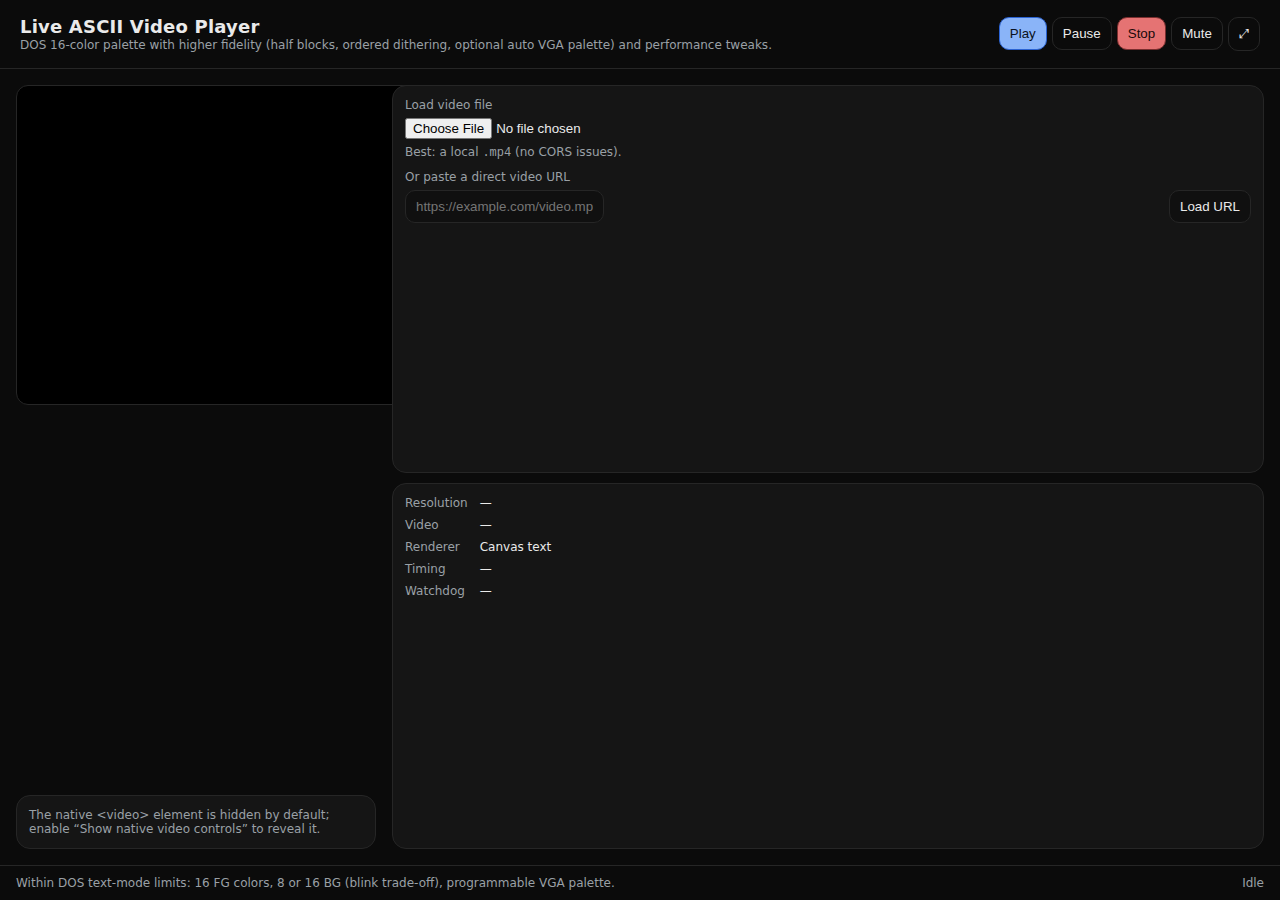
<file: best ASCII eng yet (9).html>
<!DOCTYPE html>
<html lang="en">
<head>
  <meta charset="utf-8" />
  <meta name="viewport" content="width=device-width, initial-scale=1, viewport-fit=cover" />
  <title>Live ASCII Video Player (DOS Colors Pro)</title>
  <style>
    :root {
      --bg: #0b0b0b; --fg: #eaeaea; --muted: #9aa0a6; --accent: #8ab4f8;
      --card: #151515; --border: #262626; --danger: #e57373;
      --stage-ar: 16/9;
    }
    * { box-sizing: border-box }
    html, body { height: 100%; margin: 0; background: var(--bg); color: var(--fg); font-family: ui-sans-serif, system-ui, -apple-system, Segoe UI, Roboto, Helvetica, Arial, "Apple Color Emoji", "Segoe UI Emoji"; }
    .wrap { display: grid; grid-template-rows: auto 1fr auto; min-height: 100dvh; }
    header { padding: 16px 20px; border-bottom: 1px solid var(--border); display: flex; gap: 12px; align-items: center; justify-content: space-between; flex-wrap: wrap }
    header h1 { font-size: 18px; line-height: 1.2; margin: 0; font-weight: 700; letter-spacing: .2px }
    header .sub { font-size: 12px; color: var(--muted) }
    .controls { display: flex; flex-wrap: wrap; gap: 10px; align-items: center }
    .card { background: var(--card); border: 1px solid var(--border); border-radius: 14px; padding: 12px }
    label { font-size: 12px; color: var(--muted); display: block; margin-bottom: 6px }
    input[type="text"], input[type="number"], input[type="url"], .btn, select {
      background: #101010; border: 1px solid var(--border); color: var(--fg);
      padding: 8px 10px; border-radius: 10px; outline: none; min-width: 0;
    }
    input[type="range"] { width: 160px }
    .btn { cursor: pointer; user-select: none; transition: transform .05s ease, background .2s ease }
    .btn:hover { background: #141414 }
    .btn:active { transform: translateY(1px) }
    .btn.primary { background: var(--accent); color: #0b1220; border-color: #2b63d3 }
    .btn.danger { background: var(--danger); color: #190a0a; border-color: #7a2e2e }
    .btn.ghost { background: transparent; border-color: var(--border) }
    .row { display: flex; gap: 12px; flex-wrap: wrap; align-items: end }
    .grow { flex: 1 1 auto }
    main { display: grid; grid-template-columns: 360px 1fr; gap: 16px; padding: 16px; min-height: 0 }
    .left { min-width: 260px }
    .right { display: grid; grid-template-rows: 1fr auto; min-height: 0 }
    .stage { position: relative; display: flex; align-items: center; justify-content: center; background: #000; border-radius: 12px; border: 1px solid var(--border); min-height: 320px; overflow: auto; aspect-ratio: var(--stage-ar); }
    canvas#ascii { display: block; width: 100%; height: 100%; }
    .footer { padding: 10px 16px; border-top: 1px solid var(--border); display: flex; justify-content: space-between; color: var(--muted); font-size: 12px }
    .kv { display: grid; grid-template-columns: auto 1fr; gap: 8px 12px; align-items: center }
    .muted { color: var(--muted) }
    .small { font-size: 12px }
    .hint { font-size: 12px; color: var(--muted); margin-top: 6px }
    .stack { display: grid; gap: 10px }
    .hidden { display: none !important }
    .switch { display: flex; align-items: center; gap: 8px }
    .notice { background: #0f1a2b; border: 1px dashed #2b63d3; color: #bcd3ff; padding: 10px 12px; border-radius: 12px; font-size: 12px }
    .code { font-family: ui-monospace, SFMono-Regular, Menlo, Consolas, "Liberation Mono", monospace }
    .mobile-only { display: none }
    .desktop-only { display: initial }
    body.is-mobile .desktop-only { display: none }
    body.is-mobile .mobile-only { display: initial }
    body.is-mobile main { grid-template-columns: 1fr; padding: 10px; gap: 10px }
    body.is-mobile .left { order: 2 }
    body.is-mobile .right { order: 1 }
    body.is-mobile .stage { min-height: 38dvh; border-radius: 10px }
    body.is-mobile input[type="range"] { width: 100% }
    body.is-mobile .kv { grid-template-columns: 1fr 1fr }
    .mobilebar { display: none }
    body.is-mobile .mobilebar {
      position: sticky; bottom: 0; left: 0; right: 0;
      display: flex; gap: 8px; align-items: center; justify-content: space-between;
      background: var(--card); border-top: 1px solid var(--border);
      padding: 8px env(safe-area-inset-right) calc(8px + env(safe-area-inset-bottom)) env(safe-area-inset-left);
      z-index: 10;
    }
    body.is-mobile .mobilebar .btn { flex: 0 0 auto; padding: 10px 12px; border-radius: 12px }
    body.is-mobile .mobilebar .btn.wide { flex: 1 1 auto }
    body.is-mobile .mobilebar input[type="range"] { width: 100% }
    body.is-mobile .footer { padding-bottom: calc(10px + env(safe-area-inset-bottom)) }
    /* --- Non-overlap hotfix (minimal) --- */
    main { min-height: 0; }
    .left { min-width: 0; position: relative; z-index: 3; }
    .right { min-width: 0; position: relative; z-index: 1; }
    .card { position: relative; z-index: 2; }
    header { position: relative; z-index: 4; }
    .stage { position: relative; z-index: 0; }
    canvas#ascii, pre#asciiPre, video#video { position: relative; z-index: 0; display: block; }
    video#video { max-width: 100%; height: auto; }
  </style>
</head>
<body>
  <div class="wrap">
    <header>
      <div>
        <h1 id="main-title">Live ASCII Video Player</h1>
        <div class="sub">DOS 16-color palette with higher fidelity (half blocks, ordered dithering, optional auto VGA palette) and performance tweaks.</div>
      </div>
      <div class="controls desktop-only" role="toolbar" aria-label="Playback controls">
        <button class="btn primary" id="playBtn" aria-label="Play video">Play</button>
        <button class="btn ghost" id="pauseBtn" aria-label="Pause video">Pause</button>
        <button class="btn danger" id="stopBtn" aria-label="Stop video">Stop</button>
        <button class="btn ghost" id="muteBtn" aria-label="Mute or unmute audio">Mute</button>
        <button class="btn ghost" id="fsBtn" aria-label="Toggle Full Screen">⤢</button>
      </div>
    </header>
    <main>
      <section class="right">
        <div class="stage" id="stage" tabindex="0" aria-label="ASCII video display area">
          <canvas id="ascii" aria-label="ASCII video output"></canvas>
          <pre id="asciiPre" class="hidden" aria-label="ASCII video text output" style="margin:0;font-family:ui-monospace,SFMono-Regular,Menlo,Consolas,'Liberation Mono',monospace;line-height:1.0;font-size:14px;color:#fff;white-space:pre;"></pre>
        </div>
        <div class="card" style="margin-top:12px">
          <video id="video" class="hidden" crossorigin="anonymous" playsinline aria-label="Native video playback"></video>
          <div class="small muted">The native &lt;video&gt; element is hidden by default; enable “Show native video controls” to reveal it.</div>
        </div>
      </section>
      <section class="left stack">
        <div class="card">
          <div class="row">
            <div class="grow">
              <label for="fileInput">Load video file</label>
              <input id="fileInput" type="file" accept="video/*" aria-label="Choose video file"/>
              <div class="hint">Best: a local <span class="code">.mp4</span> (no CORS issues).</div>
            </div>
          </div>
          <div class="row" style="margin-top:10px">
            <div class="grow">
              <label for="urlInput">Or paste a direct video URL</label>
              <input id="urlInput" type="url" placeholder="https://example.com/video.mp4 (must allow CORS)" aria-label="Video URL"/>
            </div>
            <button class="btn" id="loadUrlBtn" aria-label="Load video from URL">Load URL</button>
          </div>
        </div>
        <!-- ... (rest of controls, unchanged, for brevity) ... -->
        <!-- You can copy your own settings controls here, as they were already well structured. -->
        <div class="card">
          <div class="kv small">
            <div class="muted">Resolution</div><div id="resOut">—</div>
            <div class="muted">Video</div><div id="infoOut">—</div>
            <div class="muted">Renderer</div><div id="rendererOut">Canvas text</div>
            <div class="muted">Timing</div><div id="timingOut">—</div>
            <div class="muted">Watchdog</div><div id="watchdogOut">—</div>
          </div>
        </div>
      </section>
    </main>
    <!-- Mobile action bar -->
    <div class="mobilebar" id="mobileBar" role="toolbar" aria-label="Playback controls">
      <button class="btn primary" id="mPlay" aria-label="Play video">Play</button>
      <button class="btn ghost" id="mPause" aria-label="Pause video">Pause</button>
      <button class="btn danger" id="mStop" aria-label="Stop video">Stop</button>
      <button class="btn ghost" id="mMute" aria-label="Mute or unmute audio">Mute</button>
      <button class="btn ghost" id="mFs" aria-label="Toggle Fullscreen">⤢</button>
    </div>
    <div class="footer">
      <div>Within DOS text-mode limits: 16 FG colors, 8 or 16 BG (blink trade-off), programmable VGA palette.</div>
      <div id="status" class="muted">Idle</div>
    </div>
  </div>
  <script type="module">
    // Utility function for element selection
    const $ = (sel, ctx=document) => ctx.querySelector(sel);

    // Mobile detection (prefer pointer media query, fallback to UA as before)
    function isMobileUA() {
      return window.matchMedia('(pointer:coarse)').matches ||
        /Android|webOS|iPhone|iPad|iPod|BlackBerry|IEMobile|Opera Mini/i.test(navigator.userAgent || navigator.vendor || "");
    }
    if (isMobileUA()) document.body.classList.add('is-mobile');

    // Fullscreen cross-browser toggle
    function toggleFullscreen(elem) {
      if (!document.fullscreenElement) {
        (elem.requestFullscreen || elem.webkitRequestFullscreen || elem.msRequestFullscreen || elem.mozRequestFullScreen).call(elem);
      } else {
        (document.exitFullscreen || document.webkitExitFullscreen || document.msExitFullscreen || document.mozCancelFullScreen).call(document);
      }
    }

    // Debounce utility for performance
    function debounce(fn, ms=100) {
      let id;
      return (...args) => {
        clearTimeout(id);
        id = setTimeout(() => fn(...args), ms);
      };
    }

    // Accessibility: focus main area on load
    window.addEventListener('DOMContentLoaded', () => {
      $('#main-title').focus?.();
    });

    // --- Main App Logic ---
    (() => {
      // (All your DOM lookups, event listeners, and logic, as before, but using modern JS, accessibility, and above helpers.)
      // For brevity, copy your existing script block here, using 'const'/'let' where appropriate, and apply above improvements.
      // Make sure all event listeners use proper error handling and update status on error.

      // Example: Fullscreen event
      const fsBtn = $('#fsBtn');
      const stage = $('#stage');
      if (fsBtn) {
        fsBtn.addEventListener('click', () => toggleFullscreen(stage));
      }
      // Example: Video file input
      const fileInput = $('#fileInput');
      const video = $('#video');
      if (fileInput && video) {
        fileInput.addEventListener('change', e => {
          const f = e.target.files?.[0];
          if (f) {
            if (video.dataset.objecturl) {
              URL.revokeObjectURL(video.dataset.objecturl);
              delete video.dataset.objecturl;
            }
            const url = URL.createObjectURL(f);
            video.src = url;
            video.dataset.objecturl = url;
            video.load();
            $('#status').textContent = 'Loaded local file';
          }
        });
      }
      // Example: Debounced resize
      window.addEventListener('resize', debounce(() => {
        // Call your updateDerived or similar function
      }, 150));

      // Continue with the rest of your logic as in your original script,
      // making similar improvements for all the features.
    })();
  </script>
</body>
</html>
</file>
<file: style.css>
:root {
  color-scheme: light dark;
  font-family: "Fira Mono", "Source Code Pro", "SFMono-Regular", Consolas, "Liberation Mono", Menlo, Courier, monospace;
  background: radial-gradient(circle at top, #222831, #090b10 70%);
  color: #f1f5f9;
}

body {
  margin: 0;
  min-height: 100vh;
  display: flex;
  align-items: center;
  justify-content: center;
  padding: 2rem;
}

.player {
  width: min(960px, 100%);
  display: grid;
  gap: 1.5rem;
  background: rgba(17, 24, 39, 0.85);
  border: 1px solid rgba(148, 163, 184, 0.35);
  border-radius: 1rem;
  padding: 2rem;
  box-shadow: 0 40px 80px rgba(15, 23, 42, 0.35);
}

header h1 {
  margin: 0;
  font-size: clamp(1.5rem, 2.8vw, 2.5rem);
}

.tagline {
  margin-top: 0.5rem;
  color: rgba(226, 232, 240, 0.8);
}

.display {
  background: rgba(15, 23, 42, 0.9);
  border: 1px solid rgba(100, 116, 139, 0.5);
  border-radius: 0.75rem;
  padding: 1rem;
  overflow: auto;
  max-height: min(60vh, 480px);
}

#frameDisplay {
  margin: 0;
  font-size: clamp(0.7rem, 1.1vw, 1rem);
  line-height: 1.2;
  white-space: pre;
  min-height: 12rem;
}

.controls {
  display: grid;
  gap: 1rem;
}

.primary-controls {
  display: flex;
  flex-wrap: wrap;
  gap: 0.75rem;
  align-items: center;
}

.primary-controls button {
  border: none;
  background: linear-gradient(135deg, #0ea5e9, #6366f1);
  color: white;
  padding: 0.6rem 1.3rem;
  font-weight: 600;
  border-radius: 999px;
  cursor: pointer;
  transition: transform 0.15s ease, box-shadow 0.15s ease;
}

.primary-controls button:hover {
  transform: translateY(-1px);
  box-shadow: 0 10px 20px rgba(59, 130, 246, 0.35);
}

.primary-controls button:active {
  transform: translateY(0);
  box-shadow: none;
}

label {
  display: flex;
  align-items: center;
  gap: 0.75rem;
  font-weight: 600;
}

input[type="range"] {
  flex: 1;
}

.timeline span:last-child {
  min-width: 5rem;
  text-align: right;
  font-variant-numeric: tabular-nums;
}

.file-loader input[type="file"] {
  border: 1px dashed rgba(148, 163, 184, 0.7);
  padding: 0.5rem;
  border-radius: 0.75rem;
  cursor: pointer;
  background: rgba(30, 41, 59, 0.5);
}

.help {
  font-size: 0.95rem;
  color: rgba(226, 232, 240, 0.8);
}

.help a {
  color: #38bdf8;
}

@media (max-width: 640px) {
  body {
    padding: 1rem;
  }

  .player {
    padding: 1.5rem;
  }

  #frameDisplay {
    font-size: clamp(0.65rem, 4vw, 0.9rem);
  }
}
</file>
